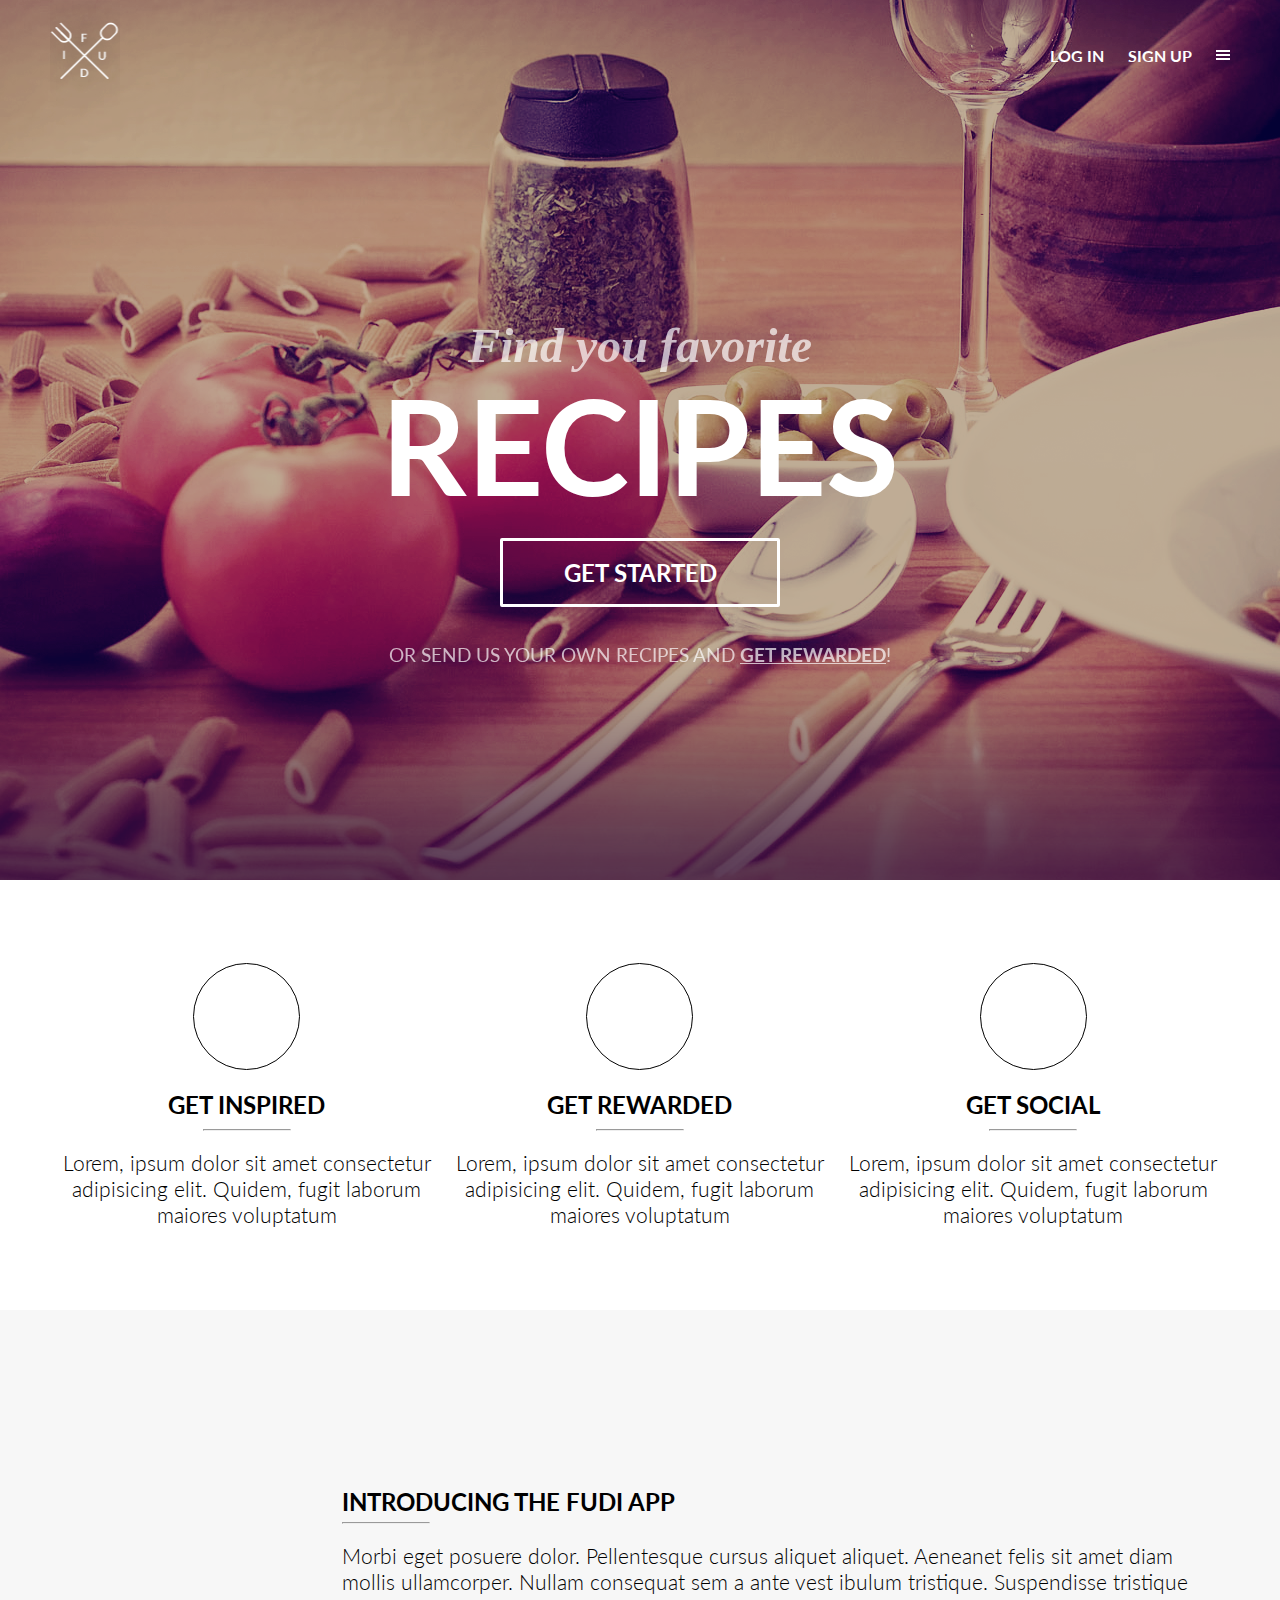
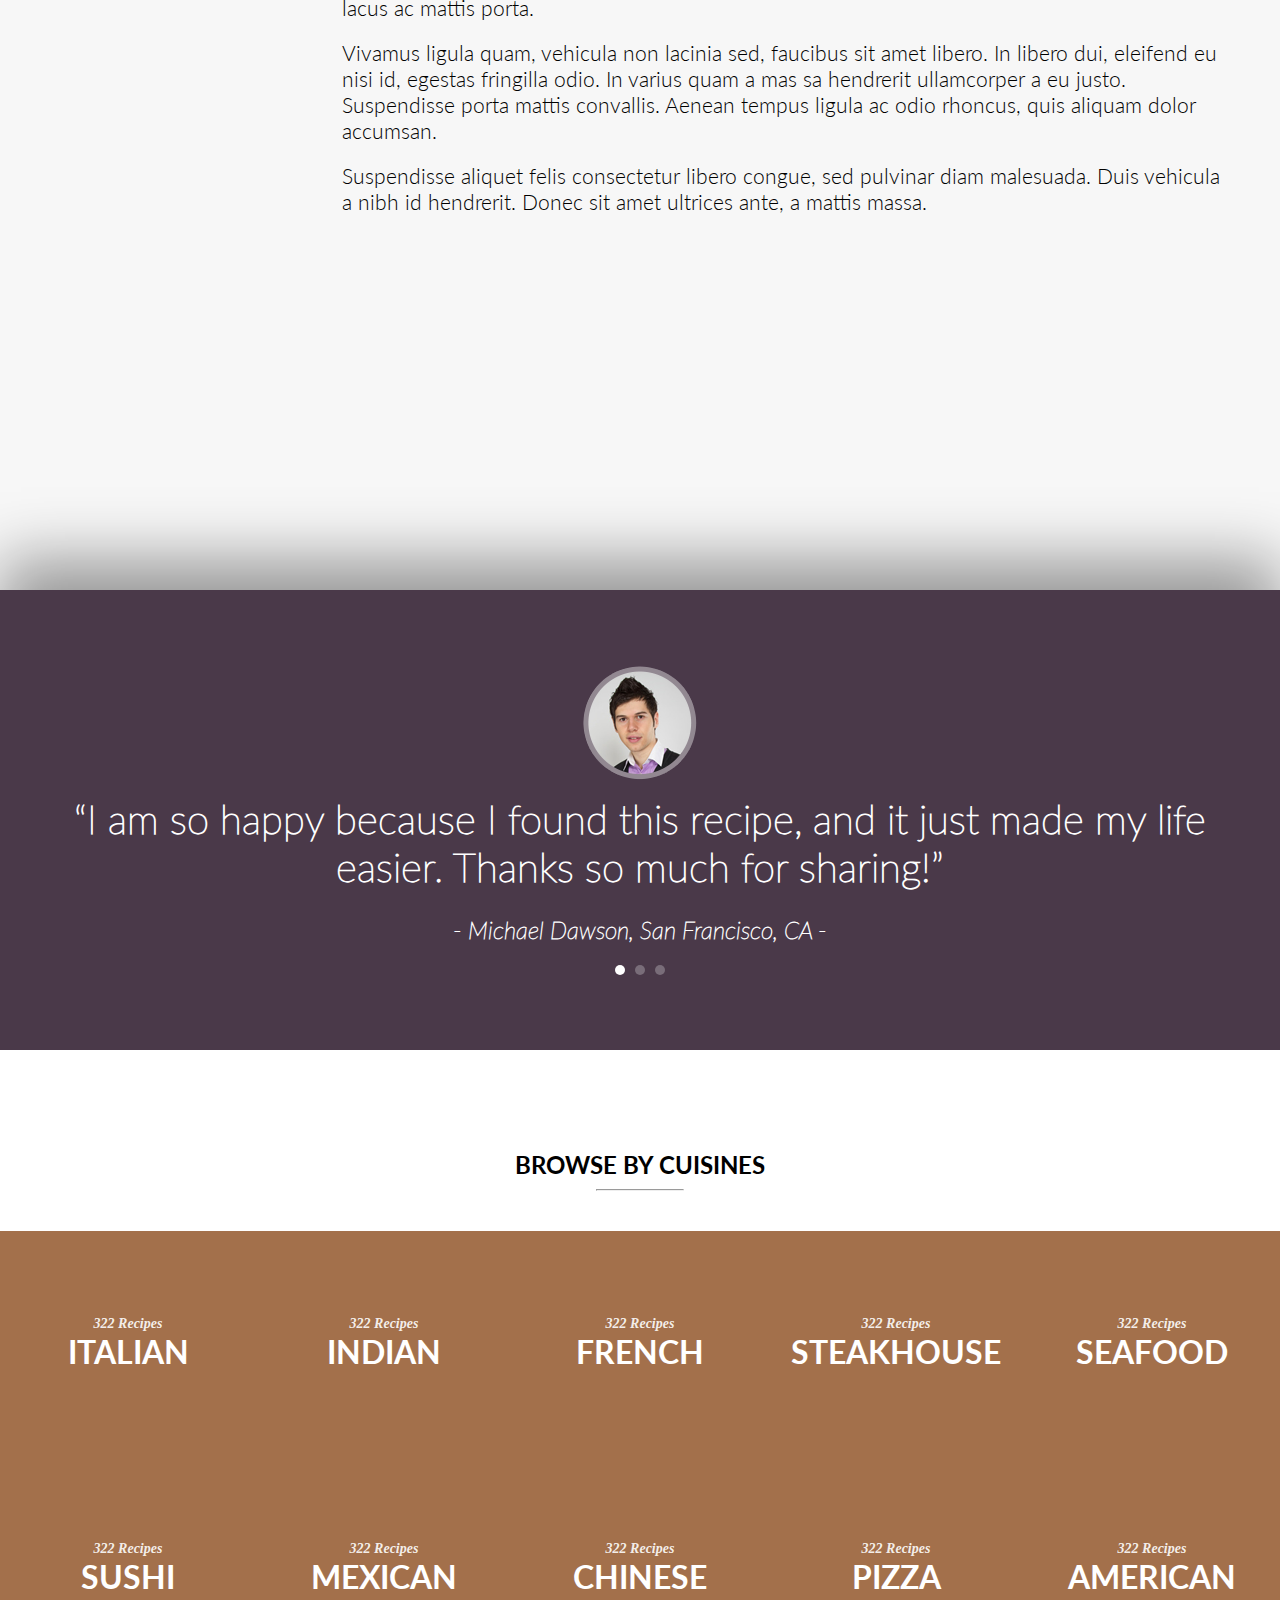
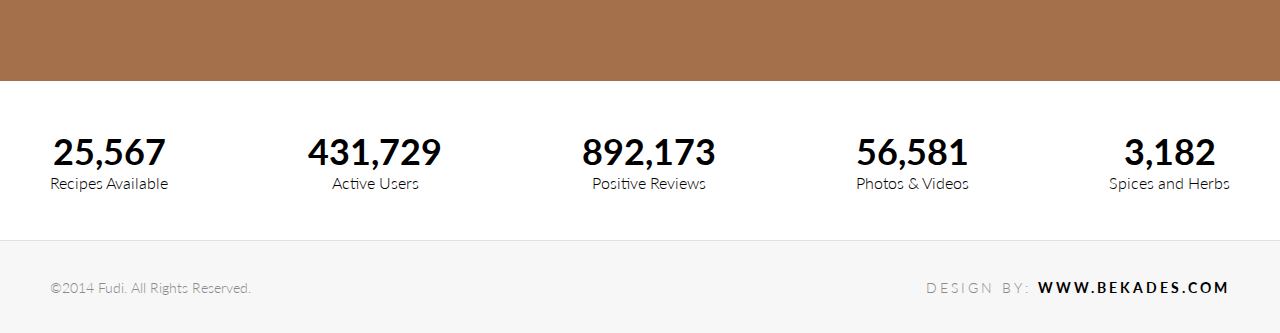
<file: amp/index.html>
<!DOCTYPE html>
<html amp lang="en">
<head>
    <meta charset="utf-8">
    <script async src="https://cdn.ampproject.org/v0.js"></script>
    <link rel="canonical" href="https://tunsmm.github.io/index.html">
    
    <meta http-equiv="X-UA-Compatible" content="IE=edge">
    <meta name="viewport" content="width=device-width, initial-scale=1.0">
    <style amp-boilerplate>body{-webkit-animation:-amp-start 8s steps(1,end) 0s 1 normal both;-moz-animation:-amp-start 8s steps(1,end) 0s 1 normal both;-ms-animation:-amp-start 8s steps(1,end) 0s 1 normal both;animation:-amp-start 8s steps(1,end) 0s 1 normal both}@-webkit-keyframes -amp-start{from{visibility:hidden}to{visibility:visible}}@-moz-keyframes -amp-start{from{visibility:hidden}to{visibility:visible}}@-ms-keyframes -amp-start{from{visibility:hidden}to{visibility:visible}}@-o-keyframes -amp-start{from{visibility:hidden}to{visibility:visible}}@keyframes -amp-start{from{visibility:hidden}to{visibility:visible}}</style><noscript><style amp-boilerplate>body{-webkit-animation:none;-moz-animation:none;-ms-animation:none;animation:none}</style></noscript>
    <style amp-custom>
        :root {
          font-family: "Lato", sans-serif;
          font-weight: bold;
        }

        @font-face {
          font-family: "Lato-HairlineItalic";
          src: url("./fonts/Lato-HairlineItalic.ttf");
        }
        @font-face {
          font-family: "Lato-Hairline";
          src: url("./fonts/Lato-Hairline.ttf");
        }
        * {
          margin: 0;
          padding: 0;
          box-sizing: border-box;
          font-family: var(--defaultFont);
        }

        li {
          list-style-type: none;
        }

        .limiter {
          margin: 0 auto;
          max-width: 1180px;
        }

        hr {
          color: #f68275;
          width: 88px;
          height: 1px;
          text-align: center;
        }

        .contentWrapper .first {
          background-color: rgb(66, 92, 179);
          height: 880px;
          background-image: url("./imgs/bgWelcome.png");
          background-position: center;
          background-size: cover;
          background-repeat: no-repeat;
        }
        @media (max-width: 780px) {
          .contentWrapper .first {
            height: auto;
          }
        }
        .contentWrapper .first .firstlimiter {
          height: 100%;
        }
        .contentWrapper .first .firstlimiter header {
          height: 110px;
        }
        .contentWrapper .first .firstlimiter .nav_logo {
          display: flex;
          justify-content: space-between;
          align-items: center;
        }
        @media (max-width: 1200px) {
          .contentWrapper .first .firstlimiter .nav_logo {
            padding: 0 30px;
          }
        }
        .contentWrapper .first .firstlimiter .nav_logo .logo {
          width: 70px;
          height: 100%;
          background-image: url("./imgs/logo.png");
          background-position: center;
          background-repeat: no-repeat;
        }
        .contentWrapper .first .firstlimiter .nav_logo .navContainer {
          display: flex;
          width: 180px;
          justify-content: space-between;
          height: 100%;
        }
        .contentWrapper .first .firstlimiter .nav_logo .navContainer .navElem {
          color: white;
        }
        @media (max-width: 780px) {
          .contentWrapper .first .firstlimiter .nav_logo .navContainer .navElem {
            font-size: 12px;
          }
        }
        .contentWrapper .first .firstlimiter .nav_logo .navContainer .navElem:last-child {
          width: 14px;
        }
        .contentWrapper .first .firstlimiter .nav_logo .navContainer .navElem .dropDown {
          width: 100%;
          height: 100%;
          background-image: url("imgs/dropdown.png");
          background-repeat: no-repeat;
          background-position: center;
        }
        .contentWrapper .first .firstlimiter .firstContent_container {
          display: flex;
          flex-direction: column;
          justify-content: center;
          align-items: center;
          height: 770px;
        }
        @media (max-width: 780px) {
          .contentWrapper .first .firstlimiter .firstContent_container {
            height: auto;
          }
        }
        .contentWrapper .first .firstlimiter .firstContent_container .findYourFav {
          font-style: italic;
          opacity: 69%;
          color: white;
          font-family: "Times New Roman", Times, serif;
          font-style: italic;
          font-size: 36pt;
          height: 28pt;
          line-height: 28pt;
          font-weight: bold;
          margin-bottom: 27px;
        }
        @media (max-width: 780px) {
          .contentWrapper .first .firstlimiter .firstContent_container .findYourFav {
            font-size: 24px;
            margin-bottom: 10px;
          }
        }
        .contentWrapper .first .firstlimiter .firstContent_container h1 {
          color: white;
          font-size: 100pt;
          font-weight: bold;
          height: 80pt;
          line-height: 80pt;
          margin-bottom: 40px;
        }
        @media (max-width: 780px) {
          .contentWrapper .first .firstlimiter .firstContent_container h1 {
            font-size: 72px;
            line-height: 1;
            margin-bottom: 0;
          }
        }
        .contentWrapper .first .firstlimiter .firstContent_container .getStartedButton {
          border: 3px solid white;
          color: white;
          width: 280px;
          height: 69px;
          border-radius: 2px;
          background-color: rgba(255, 255, 255, 0);
          font-size: 18pt;
          font-weight: bold;
          margin-bottom: 41px;
          cursor: pointer;
        }
        @media (max-width: 780px) {
          .contentWrapper .first .firstlimiter .firstContent_container .getStartedButton {
            width: 160px;
            height: 40px;
            font-size: 12px;
            margin-bottom: 20px;
          }
        }
        .contentWrapper .first .firstlimiter .firstContent_container .sendUs {
          color: white;
          opacity: 69%;
          font-size: 14pt;
          font-weight: normal;
          height: 11.5pt;
          line-height: 11.5pt;
        }
        .contentWrapper .first .firstlimiter .firstContent_container .sendUs .sendUsUnderline {
          text-decoration: underline;
          font-weight: bold;
        }
        @media (max-width: 780px) {
          .contentWrapper .first .firstlimiter .firstContent_container .sendUs {
            font-size: 10px;
            margin-bottom: 77px;
          }
        }
        .contentWrapper .second {
          height: 430px;
          background-color: rgb(255, 255, 255);
        }
        @media (max-width: 780px) {
          .contentWrapper .second {
            min-height: 360px;
          }
        }
        @media (max-width: 430px) {
          .contentWrapper .second {
            height: auto;
          }
        }
        .contentWrapper .second .secondContent_container {
          max-width: 1180px;
          height: 100%;
          margin: 0 auto;
          display: flex;
          justify-content: space-between;
          align-items: center;
        }
        @media (max-width: 430px) {
          .contentWrapper .second .secondContent_container {
            flex-direction: column;
            justify-content: flex-start;
          }
        }
        .contentWrapper .second .secondContent_container .second_block {
          display: flex;
          flex-direction: column;
          justify-content: center;
          align-items: center;
          text-align: center;
        }
        @media (max-width: 780px) {
          .contentWrapper .second .secondContent_container .second_block {
            padding: 0 20px;
          }
        }
        @media (max-width: 430px) {
          .contentWrapper .second .secondContent_container .second_block {
            margin: 20px 0;
          }
        }
        .contentWrapper .second .secondContent_container .second_block .circleIcon {
          height: 107px;
          width: 107px;
          border: 1px black solid;
          border-radius: 50%;
          overflow: hidden;
          display: flex;
          justify-content: center;
          align-items: center;
          margin-bottom: 20px;
        }
        @media (max-width: 780px) {
          .contentWrapper .second .secondContent_container .second_block .circleIcon {
            height: 90px;
            width: 90px;
          }
        }
        .contentWrapper .second .secondContent_container .second_block .circleIcon .img {
          margin-bottom: 1px;
          margin-left: 1px;
        }
        .contentWrapper .second .secondContent_container .second_block .blockHeader {
          font-size: 18pt;
          font-weight: bold;
          margin-bottom: 10px;
        }
        @media (max-width: 780px) {
          .contentWrapper .second .secondContent_container .second_block .blockHeader {
            font-size: 18px;
            margin-bottom: 8px;
          }
        }
        .contentWrapper .second .secondContent_container .second_block .blockContent {
          font-size: 16pt;
          font-weight: 300;
          margin-top: 19px;
        }
        @media (max-width: 780px) {
          .contentWrapper .second .secondContent_container .second_block .blockContent {
            font-size: 16px;
            margin-top: 10px;
          }
        }
        .contentWrapper .third {
          height: 880px;
          background-color: #f7f7f7;
        }
        @media (max-width: 430px) {
          .contentWrapper .third {
            height: auto;
          }
        }
        .contentWrapper .third .thirdContainer {
          position: relative;
          display: flex;
          justify-content: space-between;
          overflow: hidden;
          height: 100%;
        }
        @media (max-width: 1200px) {
          .contentWrapper .third .thirdContainer {
            max-width: 1180px;
          }
        }
        .contentWrapper .third .thirdContainer .iphoneWrapper {
          width: 525px;
          display: flex;
          flex-direction: column;
          justify-content: flex-end;
        }
        @media (max-width: 1200px) {
          .contentWrapper .third .thirdContainer .iphoneWrapper {
            margin-left: 20px;
          }
        }
        @media (max-width: 950px) {
          .contentWrapper .third .thirdContainer .iphoneWrapper {
            position: absolute;
            z-index: 0;
            bottom: 0;
            left: 50%;
            transform: translateX(-50%);
            opacity: 33%;
            margin-left: 0;
          }
        }
        @media (max-width: 430px) {
          .contentWrapper .third .thirdContainer .iphoneWrapper {
            width: 300px;
          }
        }
        .contentWrapper .third .thirdContainer .thirdContent {
          margin-top: 183px;
          text-align: left;
          margin-left: 115px;
          z-index: 1;
        }
        @media (max-width: 1200px) {
          .contentWrapper .third .thirdContainer .thirdContent {
            margin: 150px auto 0 auto;
            padding: 0 30px;
          }
        }
        @media (max-width: 950px) {
          .contentWrapper .third .thirdContainer .thirdContent {
            padding: 0 15%;
          }
        }
        @media (max-width: 430px) {
          .contentWrapper .third .thirdContainer .thirdContent {
            margin-top: 50px;
          }
        }
        .contentWrapper .third .thirdContainer .thirdContent h2 {
          font-weight: bold;
          font-size: 18pt;
          height: 14.2pt;
          line-height: 14.2pt;
          margin-bottom: 10px;
        }
        @media (max-width: 430px) {
          .contentWrapper .third .thirdContainer .thirdContent h2 {
            font-size: 16px;
          }
        }
        @media (max-width: 500px) {
          .contentWrapper .third .thirdContainer .thirdContent h2 {
            margin-bottom: 30px;
          }
        }
        .contentWrapper .third .thirdContainer .thirdContent .thirdParagraph {
          font-weight: 300;
          font-size: 16pt;
        }
        @media (max-width: 430px) {
          .contentWrapper .third .thirdContainer .thirdContent .thirdParagraph {
            font-size: 14px;
          }
        }
        @media (max-width: 500px) {
          .contentWrapper .third .thirdContainer .thirdContent .thirdParagraph {
            font-size: 16px;
          }
        }
        .contentWrapper .third .thirdContainer .thirdContent .appstore {
          margin-right: 6px;
        }
        .contentWrapper .fourth {
          height: 460px;
          background-color: #4a3949;
          box-shadow: 0 -30px 60px 0px rgba(0, 0, 0, 0.393);
          z-index: 2;
        }
        @media (max-width: 780px) {
          .contentWrapper .fourth {
            min-height: 460px;
            height: auto;
          }
        }
        .contentWrapper .fourth .fourthContent_container {
          height: 100%;
          display: flex;
          flex-direction: column;
          justify-content: center;
          align-items: center;
          text-align: center;
        }
        .contentWrapper .fourth .fourthContent_container .fourth_icon {
          width: 114px;
          height: 114px;
          border-radius: 50%;
          background-image: url("./imgs/face.png");
          background-position: center;
          background-repeat: no-repeat;
          background-size: cover;
          margin-bottom: 18px;
        }
        @media (max-width: 780px) {
          .contentWrapper .fourth .fourthContent_container .fourth_icon {
            margin-top: 50px;
          }
        }
        .contentWrapper .fourth .fourthContent_container .fourth_uppertext {
          font-size: 30pt;
          font-family: "Lato-Hairline";
          line-height: 36pt;
          color: white;
          margin-bottom: 24px;
        }
        @media (max-width: 780px) {
          .contentWrapper .fourth .fourthContent_container .fourth_uppertext {
            font-size: 30px;
            padding: 0 20px;
            line-height: 28pt;
          }
        }
        @media (max-width: 430px) {
          .contentWrapper .fourth .fourthContent_container .fourth_uppertext {
            font-size: 22px;
            padding: 0 20px;
            line-height: 24pt;
          }
        }
        .contentWrapper .fourth .fourthContent_container .fourth_lowertext {
          font-size: 18pt;
          font-family: "Lato-HairlineItalic";
          color: white;
          margin-bottom: 18px;
        }
        @media (max-width: 780px) {
          .contentWrapper .fourth .fourthContent_container .fourth_lowertext {
            font-size: 18px;
          }
        }
        .contentWrapper .fourth .fourthContent_container .displayIndex {
          display: flex;
          justify-content: center;
        }
        .contentWrapper .fourth .fourthContent_container .displayIndex .index {
          background-color: #796d79;
          width: 10px;
          height: 10px;
          border-radius: 50%;
          margin: 0 5px;
        }
        @media (max-width: 780px) {
          .contentWrapper .fourth .fourthContent_container .displayIndex .index {
            margin-bottom: 50px;
          }
        }
        .contentWrapper .fourth .fourthContent_container .displayIndex .selected {
          background-color: white;
        }
        .contentWrapper .fifth {
          height: 790px;
          background-color: rgb(255, 255, 255);
        }
        @media (max-width: 1200px) {
          .contentWrapper .fifth {
            height: auto;
          }
        }
        @media (max-width: 780px) {
          .contentWrapper .fifth {
            height: auto;
          }
        }
        .contentWrapper .fifth .fifthContainer {
          height: 100%;
          display: flex;
          flex-direction: column;
          justify-content: center;
          align-items: center;
        }
        .contentWrapper .fifth .fifthContainer .fifthTitle {
          margin-top: 100px;
          margin-bottom: 10px;
        }
        @media (max-width: 1200px) {
          .contentWrapper .fifth .fifthContainer .fifthTitle {
            margin-top: 80px;
          }
        }
        @media (max-width: 430px) {
          .contentWrapper .fifth .fifthContainer .fifthTitle {
            font-size: 18px;
          }
        }
        .contentWrapper .fifth .fifthContainer .fifthline {
          margin-bottom: 40px;
        }
        .contentWrapper .fifth .fifthContainer .gridContainer {
          height: 450px;
          width: 100%;
          display: grid;
          grid-template: repeat(2, 1fr)/repeat(5, 1fr);
          grid-auto-flow: column;
        }
        @media (max-width: 1200px) {
          .contentWrapper .fifth .fifthContainer .gridContainer {
            height: 38vw;
          }
        }
        @media (max-width: 780px) {
          .contentWrapper .fifth .fifthContainer .gridContainer {
            grid-template: repeat(5, 1fr)/repeat(2, 1fr);
            gap: 10px;
            margin: 10px;
            height: auto;
          }
        }
        .contentWrapper .fifth .fifthContainer .gridContainer .gridElem {
          background-color: rgb(163, 112, 75);
        }
        .contentWrapper .fifth .fifthContainer .gridContainer .categoryCont {
          display: flex;
          width: 100%;
          height: 100%;
          justify-content: center;
          align-items: center;
          flex-direction: column;
          position: relative;
          overflow: hidden;
          transition: 0.5s;
          box-shadow: 0 0 0 white;
        }
        @media (max-width: 780px) {
          .contentWrapper .fifth .fifthContainer .gridContainer .categoryCont {
            height: 33vw;
          }
        }
        .contentWrapper .fifth .fifthContainer .gridContainer .categoryCont:hover {
          text-shadow: 0px 0px 70px black;
          box-shadow: inset 10px 10px 10px 10px black;
        }
        .contentWrapper .fifth .fifthContainer .gridContainer .categoryCont:hover .recipesCounter {
          text-shadow: 1px 0 1px rgba(219, 108, 108, 0.459);
        }
        .contentWrapper .fifth .fifthContainer .gridContainer .categoryCont .categoryImg {
          position: absolute;
          width: 100%;
          height: 100%;
          -o-object-fit: cover;
             object-fit: cover;
          transition: 1s;
          filter: grayscale(20%);
          filter: blur(0px);
        }
        .contentWrapper .fifth .fifthContainer .gridContainer .categoryCont .categoryImg:hover {
          transform: scale(105%);
          filter: grayscale(0);
          filter: blur(1px);
        }
        .contentWrapper .fifth .fifthContainer .gridContainer .categoryCont .recipesCounter {
          font-family: "Times New Roman", Times, serif;
          font-weight: bold;
          font-style: italic;
          font-size: 15.37pt;
          color: rgba(255, 255, 255, 0.9);
          z-index: 2;
          transition: 1s;
        }
        @media (max-width: 1500px) {
          .contentWrapper .fifth .fifthContainer .gridContainer .categoryCont .recipesCounter {
            font-size: 14px;
          }
        }
        .contentWrapper .fifth .fifthContainer .gridContainer .categoryCont .category {
          font-size: 36pt;
          color: white;
          z-index: 2;
        }
        @media (max-width: 1500px) {
          .contentWrapper .fifth .fifthContainer .gridContainer .categoryCont .category {
            font-size: 32px;
          }
        }
        @media (max-width: 1200px) {
          .contentWrapper .fifth .fifthContainer .gridContainer .categoryCont .category {
            font-size: 2.8vw;
          }
        }
        .contentWrapper .fifth .fifthContainer .countersContainer {
          margin: auto;
          display: flex;
          justify-content: space-between;
          width: 1180px;
        }
        @media (max-width: 1200px) {
          .contentWrapper .fifth .fifthContainer .countersContainer {
            width: 100%;
            justify-content: space-around;
            padding: 30px 0;
          }
        }
        .contentWrapper .fifth .fifthContainer .countersContainer .counterBlock {
          display: flex;
          flex-direction: column;
          align-items: center;
        }
        .contentWrapper .fifth .fifthContainer .countersContainer .counterBlock .counter {
          font-weight: bold;
          font-size: 36px;
        }
        @media (max-width: 1200px) {
          .contentWrapper .fifth .fifthContainer .countersContainer .counterBlock .counter {
            font-size: 32px;
          }
        }
        @media (max-width: 1000px) {
          .contentWrapper .fifth .fifthContainer .countersContainer .counterBlock .counter {
            font-size: 24px;
          }
        }
        @media (max-width: 780px) {
          .contentWrapper .fifth .fifthContainer .countersContainer .counterBlock .counter {
            font-size: 14px;
          }
        }
        @media (max-width: 430px) {
          .contentWrapper .fifth .fifthContainer .countersContainer .counterBlock .counter {
            font-size: 10px;
          }
        }
        .contentWrapper .fifth .fifthContainer .countersContainer .counterBlock .counterText {
          font-weight: 300;
          font-size: 16px;
        }
        @media (max-width: 1200px) {
          .contentWrapper .fifth .fifthContainer .countersContainer .counterBlock .counterText {
            font-size: 14px;
          }
        }
        @media (max-width: 1000px) {
          .contentWrapper .fifth .fifthContainer .countersContainer .counterBlock .counterText {
            font-size: 12px;
          }
        }
        @media (max-width: 780px) {
          .contentWrapper .fifth .fifthContainer .countersContainer .counterBlock .counterText {
            font-size: 10px;
          }
        }
        @media (max-width: 430px) {
          .contentWrapper .fifth .fifthContainer .countersContainer .counterBlock .counterText {
            font-size: 8px;
          }
        }
        .contentWrapper footer {
          height: 93px;
          background-color: #f7f7f7;
          border-top: 1px solid #e2e2e2;
        }
        .contentWrapper footer .footerLimiter {
          display: flex;
          justify-content: space-between;
          align-items: center;
          height: 100%;
        }
        @media (max-width: 1200px) {
          .contentWrapper footer .footerLimiter {
            justify-content: space-around;
            font-size: 12px;
          }
        }
        .contentWrapper footer .footerLimiter .left {
          color: #8b8b8b;
          font-weight: 300;
          font-size: 14px;
        }
        @media (max-width: 780px) {
          .contentWrapper footer .footerLimiter .left {
            font-size: 10px;
          }
        }
        @media (max-width: 430px) {
          .contentWrapper footer .footerLimiter .left {
            font-size: 8px;
          }
        }
        .contentWrapper footer .footerLimiter .right {
          color: #8b8b8b;
          font-weight: 300;
          font-size: 14px;
          letter-spacing: 3px;
        }
        @media (max-width: 780px) {
          .contentWrapper footer .footerLimiter .right {
            font-size: 10px;
          }
        }
        @media (max-width: 430px) {
          .contentWrapper footer .footerLimiter .right {
            font-size: 8px;
          }
        }
        .contentWrapper footer .footerLimiter .right .footerBy {
          color: black;
          font-weight: bold;
        }/*# sourceMappingURL=style.css.map */
    </style>
    <title>amp version</title>
    <link rel="preconnect" href="https://fonts.googleapis.com">
    <link rel="preconnect" href="https://fonts.gstatic.com" crossorigin>
    <link href="https://fonts.googleapis.com/css2?family=Lato:ital,wght@0,300;0,400;0,700;1,400;1,700&display=swap" rel="stylesheet"> 
</head>
<body>
    <div class="contentWrapper">
        <div class="first">
            <div class="limiter firstlimiter">
                <header class="nav_logo">
                    <div class="logo"></div>
                    <nav>
                        <ul class="navContainer">
                            <li class="navElem">LOG IN</li>
                            <li class="navElem">SIGN UP</li>
                            <li class="navElem">
                                <div class="dropDown"></div>
                            </li>
                        </ul>
                    </nav>
                </header>
                <div class="firstContent_container">
                    <p class="findYourFav">Find you favorite</p>
                    <h1>RECIPES</h1>
                    <button class="getStartedButton">GET STARTED</button>
                    <p class="sendUs">OR SEND US YOUR OWN RECIPES AND <span class="sendUsUnderline">GET REWARDED</span>!</p>
                </div>
            </div>
        </div>
        <div class="second">
            <div class="secondContent_container">
                <div class="second_block">
                    <div class="circleIcon">
                        <amp-img class="img" src="./imgs/burger.png" width="60" height="60" alt=""></amp-img>
                    </div>
                    <p class="blockHeader">GET INSPIRED</p>
                    <hr class="underLine">
                    <p class="blockContent">Lorem, ipsum dolor sit amet consectetur adipisicing elit. Quidem, fugit laborum maiores voluptatum</p>
                </div>
                <div class="second_block">
                    <div class="circleIcon">
                        <amp-img class="img" src="./imgs/moneystack.png" alt="" width="60" height="32" ></amp-img>
                    </div>
                    <p class="blockHeader">GET REWARDED</p>
                    <hr class="underLine">
                    <p class="blockContent">Lorem, ipsum dolor sit amet consectetur adipisicing elit. Quidem, fugit laborum maiores voluptatum</p>
                </div>
                <div class="second_block">
                    <div class="circleIcon">
                        <amp-img class="img" src="./imgs/povar.png" alt="" width="60" height="60" ></amp-img>
                    </div>
                    <p class="blockHeader">GET SOCIAL</p>
                    <hr class="underLine">
                    <p class="blockContent">Lorem, ipsum dolor sit amet consectetur adipisicing elit. Quidem, fugit laborum maiores voluptatum</p>
                </div>
            </div>
        </div>
        <div class="third">
            <div class="thirdContainer limiter">
                <div class="iphoneWrapper">
                    <amp-img src="./imgs/iphone.png" alt="" width="523" height="779" ></amp-img>
                </div>
                <div class="thirdContent">
                    <h2>INTRODUCING THE FUDI APP</h2>
                    <hr class="underLine">
                    <br>
                    <p class="thirdParagraph">
                        Morbi eget posuere dolor. Pellentesque cursus aliquet aliquet. Aeneanet felis sit amet diam mollis ullamcorper. Nullam consequat sem a ante vest ibulum tristique. Suspendisse tristique lacus ac mattis porta.
                    </p>
                    <br>
                    <p class="thirdParagraph">
                        Vivamus ligula quam, vehicula non lacinia sed, faucibus sit amet libero. In libero dui, eleifend eu nisi id, egestas fringilla odio. In varius quam a mas sa hendrerit ullamcorper a eu justo. Suspendisse porta mattis convallis. Aenean tempus ligula ac odio rhoncus, quis aliquam dolor accumsan.
                    </p>
                    <br>
                    <p class="thirdParagraph">
                        Suspendisse aliquet felis consectetur libero congue, sed pulvinar diam  malesuada. Duis vehicula a nibh id hendrerit. Donec sit amet ultrices  ante, a mattis massa.
                    </p>
                    <br>
                    <div>
                        <a href="">
                            <amp-img src="./imgs/appstore.png" alt="" class="appstore" width="112" height="39" ></amp-img>
                        </a>
                        <a href="">
                            <amp-img src="./imgs/googlePlay.png" alt="" width="120" height="39" ></amp-img>
                        </a>
                    </div>
                    <br>
                </div>
            </div>
        </div>
        <div class="fourth">
            <div class="fourthContent_container limiter">
                <div class="fourth_icon"></div>
                <p class="fourth_uppertext">“I am so happy because I found this recipe, and it just made my life easier. Thanks  so much for sharing!”</p>
                <p class="fourth_lowertext">- Michael Dawson, San Francisco, CA -</p>
                <div class="displayIndex">
                    <div class="index selected"></div>
                    <div class="index"></div>
                    <div class="index"></div>
                </div>
            </div>
        </div>
        <div class="fifth">
            <div class="fifthContainer">
                <h2 class="fifthTitle">BROWSE BY CUISINES</h2>
                <hr class="underLine fifthline">
                <div class="gridContainer">
                    <div class="gridElem categoryCont">
                        <amp-img class="categoryImg" src="./imgs/categories/italian.png" alt="" width="320" height="225" ></amp-img>
                        <p class="recipesCounter">322 Recipes</p>
                        <h3 class="category">ITALIAN</h3>
                    </div>
                    <div class="gridElem categoryCont">
                        <amp-img class="categoryImg" src="./imgs/categories/sushi.png" alt="" width="320" height="225" ></amp-img>
                        <p class="recipesCounter">322 Recipes</p>
                        <h3 class="category">SUSHI</h3>
                    </div>
                    <div class="gridElem categoryCont">
                        <amp-img class="categoryImg" src="./imgs/categories/indian.png" alt="" width="320" height="225" ></amp-img>
                        <p class="recipesCounter">322 Recipes</p>
                        <h3 class="category">INDIAN</h3>
                    </div>
                    <div class="gridElem categoryCont">
                        <amp-img class="categoryImg" src="./imgs/categories/mexican.png" alt="" width="320" height="225" ></amp-img>
                        <p class="recipesCounter">322 Recipes</p>
                        <h3 class="category">MEXICAN</h3>
                    </div>
                    <div class="gridElem categoryCont">
                        <amp-img class="categoryImg" src="./imgs/categories/french.png" alt="" width="320" height="225" ></amp-img>
                        <p class="recipesCounter">322 Recipes</p>
                        <h3 class="category">FRENCH</h3>
                    </div>
                    <div class="gridElem categoryCont">
                        <amp-img class="categoryImg" src="./imgs/categories/chinese.png" alt="" width="320" height="225" ></amp-img>
                        <p class="recipesCounter">322 Recipes</p>
                        <h3 class="category">CHINESE</h3>
                    </div>
                    <div class="gridElem categoryCont">
                        <amp-img class="categoryImg" src="./imgs/categories/steakhouse.png" alt="" width="320" height="225" ></amp-img>
                        <p class="recipesCounter">322 Recipes</p>
                        <h3 class="category">STEAKHOUSE</h3>
                    </div>
                    <div class="gridElem categoryCont">
                        <amp-img class="categoryImg" src="./imgs/categories/pizza.png" alt="" width="320" height="225" ></amp-img>
                        <p class="recipesCounter">322 Recipes</p>
                        <h3 class="category">PIZZA</h3>
                    </div>
                    <div class="gridElem categoryCont">
                        <amp-img class="categoryImg" src="./imgs/categories/seafood.png" alt="" width="320" height="225" ></amp-img>
                        <p class="recipesCounter">322 Recipes</p>
                        <h3 class="category">SEAFOOD</h3>
                    </div>
                    <div class="gridElem categoryCont">
                        <amp-img class="categoryImg" src="./imgs/categories/american.png" alt="" width="320" height="225" ></amp-img>
                        <p class="recipesCounter">322 Recipes</p>
                        <h3 class="category">AMERICAN</h3>
                    </div>
                </div>
                <div class="countersContainer limiter">
                    <div class="counterBlock">
                        <div class="counter">25,567</div>
                        <div class="counterText">Recipes Available</div>
                    </div>
                    <div class="counterBlock">
                        <div class="counter">431,729</div>
                        <div class="counterText">Active Users</div>
                    </div>
                    <div class="counterBlock">
                        <div class="counter">892,173</div>
                        <div class="counterText">Positive Reviews</div>
                    </div>
                    <div class="counterBlock">
                        <div class="counter">56,581</div>
                        <div class="counterText">Photos & Videos</div>
                    </div>
                    <div class="counterBlock">
                        <div class="counter">3,182</div>
                        <div class="counterText">Spices and Herbs</div>
                    </div>
                </div>
            </div>
        </div>
        <footer>
            <div class="limiter footerLimiter">
                <div class="left">©2014 Fudi. All Rights Reserved.</div>
                <div class="right">DESIGN BY: <span class="footerBy">WWW.BEKADES.COM</span></div>
            </div> 
        </footer>
    </div>
</body>
</html>
</file>
